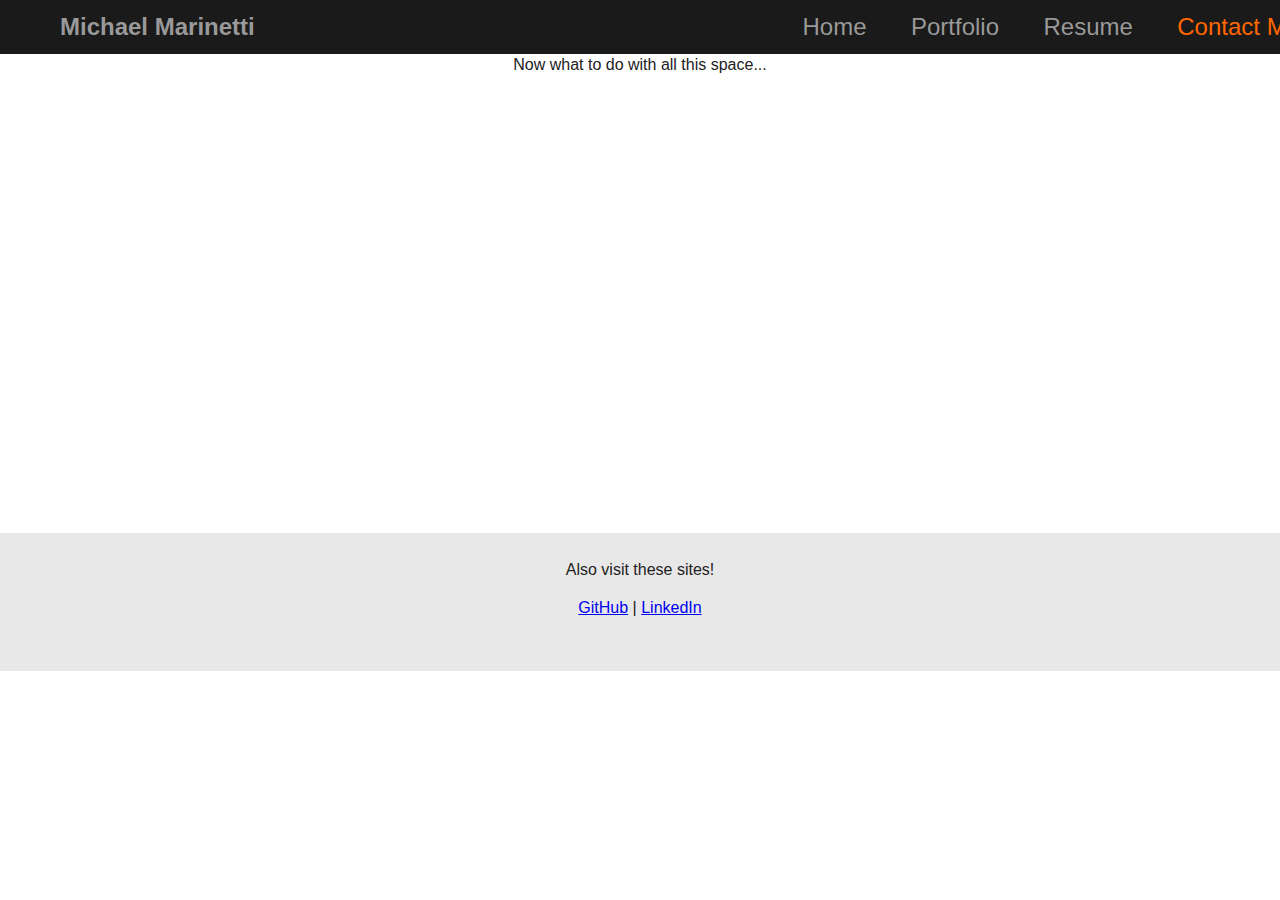
<file: contact.html>
<!DOCTYPE html>
<!--[if lt IE 7]>      <html class="no-js lt-ie9 lt-ie8 lt-ie7"> <![endif]-->
<!--[if IE 7]>         <html class="no-js lt-ie9 lt-ie8"> <![endif]-->
<!--[if IE 8]>         <html class="no-js lt-ie9"> <![endif]-->
<!--[if gt IE 8]><!--> <html class="no-js"> <!--<![endif]-->
    <head>
        <meta charset="utf-8">
        <meta http-equiv="X-UA-Compatible" content="IE=edge">
        <title>Michael Marinetti</title>
        <meta name="description" content="">
        <meta name="viewport" content="width=device-width, initial-scale=1">

        <!-- Place favicon.ico and apple-touch-icon.png in the root directory -->

        <link rel="stylesheet" href="css/normalize.css">
        <link rel="stylesheet" href="css/main.css">
        <link rel="stylesheet" href="css/contact.css">
        <script src="https://ajax.googleapis.com/ajax/libs/jquery/1.11.1/jquery.min.js"></script>
        <script src="js/vendor/modernizr-2.6.2.min.js"></script>
        <script src="js/game.js"></script>
    </head>
    <body>
        <!--[if lt IE 7]>
            <p class="browsehappy">You are using an <strong>outdated</strong> browser. Please <a href="http://browsehappy.com/">upgrade your browser</a> to improve your experience.</p>
        <![endif]-->

        <ul id="navigationbar">
        	<li><h1 id="name">Michael Marinetti</h1></li>
            <li><a class="navtext" href="index.html">Home</a></li>
            <li><a class="navtext" href="portfolio.html">Portfolio</a></li>
            <li><a class="navtext" href="resume.html">Resume</a></li>
            <li><a class="navtext" href="#">Contact Me</a></li>
        </ul>
        
        <div id="contactinfo">
        	<p>Hi! If you wish to contact me, send me an email at: <a href="mailto:mmarinetti92@gmail.com">mmarinetti92@gmail.com</a> and I'll get back to you as soon as I can. Thanks!</p>
            <p>Now what to do with all this space...</p>
        </div>
        
        <canvas id="c" width="400" height="400">
        </canvas>
        
        <footer>
        	<p>Also visit these sites!</p>
            <p><a href="https://github.com/mmarinetti/" target="_blank">GitHub</a> | <a href="https://www.linkedin.com/pub/michael-marinetti/98/474/aa7" target="_blank">LinkedIn</a></p>
        </footer>

        <script>window.jQuery || document.write('<script src="js/vendor/jquery-1.10.2.min.js"><\/script>')</script>
       <!-- <script src="js/plugins.js"></script>
        <script src="js/main.js"></script>-->

        <!-- Google Analytics: change UA-XXXXX-X to be your site's ID. -->
        <!--<script>
            (function(b,o,i,l,e,r){b.GoogleAnalyticsObject=l;b[l]||(b[l]=
            function(){(b[l].q=b[l].q||[]).push(arguments)});b[l].l=+new Date;
            e=o.createElement(i);r=o.getElementsByTagName(i)[0];
            e.src='//www.google-analytics.com/analytics.js';
            r.parentNode.insertBefore(e,r)}(window,document,'script','ga'));
            ga('create','UA-XXXXX-X');ga('send','pageview');
        </script>-->
    </body>
</html>
</file>
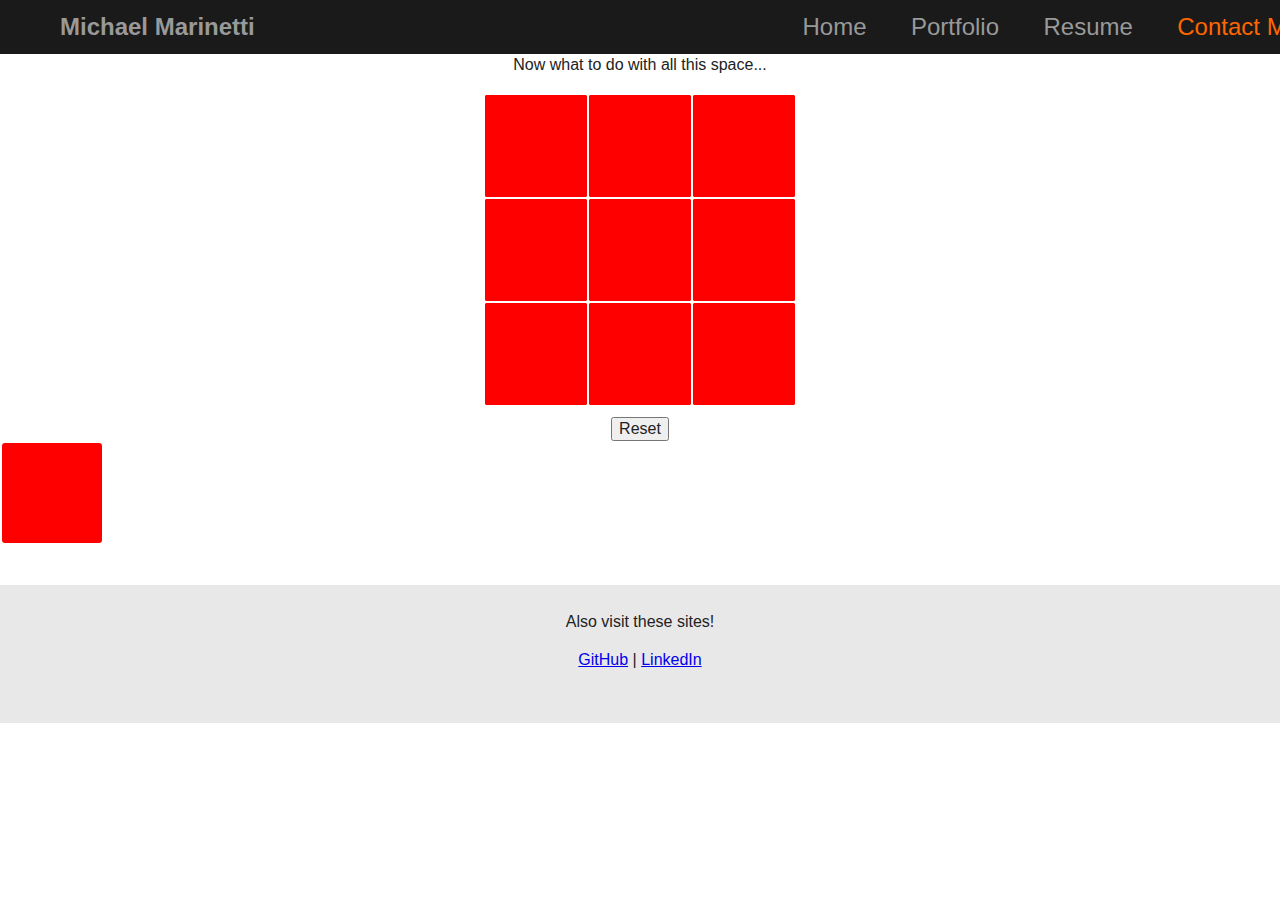
<file: oldgame.html>
<!DOCTYPE html>
<!--[if lt IE 7]>      <html class="no-js lt-ie9 lt-ie8 lt-ie7"> <![endif]-->
<!--[if IE 7]>         <html class="no-js lt-ie9 lt-ie8"> <![endif]-->
<!--[if IE 8]>         <html class="no-js lt-ie9"> <![endif]-->
<!--[if gt IE 8]><!--> <html class="no-js"> <!--<![endif]-->
    <head>
        <meta charset="utf-8">
        <meta http-equiv="X-UA-Compatible" content="IE=edge">
        <title>Michael Marinetti</title>
        <meta name="description" content="">
        <meta name="viewport" content="width=device-width, initial-scale=1">

        <!-- Place favicon.ico and apple-touch-icon.png in the root directory -->

        <link rel="stylesheet" href="css/normalize.css">
        <link rel="stylesheet" href="css/main.css">
        <link rel="stylesheet" href="css/contact.css">
        <script src="https://ajax.googleapis.com/ajax/libs/jquery/1.11.1/jquery.min.js"></script>
        <script src="js/vendor/modernizr-2.6.2.min.js"></script>
        <script src="js/oldgame.js"></script>
    </head>
    <body>
        <!--[if lt IE 7]>
            <p class="browsehappy">You are using an <strong>outdated</strong> browser. Please <a href="http://browsehappy.com/">upgrade your browser</a> to improve your experience.</p>
        <![endif]-->

        <ul id="navigationbar">
        	<li><h1 id="name">Michael Marinetti</h1></li>
            <li><a class="navtext" href="index.html">Home</a></li>
            <li><a class="navtext" href="portfolio.html">Portfolio</a></li>
            <li><a class="navtext" href="resume.html">Resume</a></li>
            <li><a class="navtext" href="#">Contact Me</a></li>
        </ul>
        
        <div id="contactinfo">
        	<p>Hi! If you wish to contact me, send me an email at: <a href="mailto:mmarinetti92@gmail.com">mmarinetti92@gmail.com</a> and I'll get back to you as soon as I can. Thanks!</p>
            <p>Now what to do with all this space...</p>
        </div>
        
        <table id="game">
        	<tr id="row1">
        		<td class="box" id="box1"></td>
            	<td class="box" id="box2"></td>
            	<td class="box" id="box3"></td>
            </tr>
            <tr id="row2">
        		<td class="box" id="box4"></td>
            	<td class="box" id="box5"></td>
            	<td class="box" id="box6"></td>
            </tr>
            <tr id="row3">
        		<td class="box" id="box7"></td>
            	<td class="box" id="box8"></td>
            	<td class="box" id="box9"></td>
            </tr>
        </table>
        
        <input id="resetButton" type="button" value="Reset" />
        
        <div id="winner">
        	<h3>YOU WIN!</h3>
        </div>
        
        <div id="moving">
        </div>
        
        <footer>
        	<p>Also visit these sites!</p>
            <p><a href="https://github.com/mmarinetti/" target="_blank">GitHub</a> | <a href="https://www.linkedin.com/pub/michael-marinetti/98/474/aa7" target="_blank">LinkedIn</a></p>
        </footer>

        <script>window.jQuery || document.write('<script src="js/vendor/jquery-1.10.2.min.js"><\/script>')</script>
       <!-- <script src="js/plugins.js"></script>
        <script src="js/main.js"></script>-->

        <!-- Google Analytics: change UA-XXXXX-X to be your site's ID. -->
        <!--<script>
            (function(b,o,i,l,e,r){b.GoogleAnalyticsObject=l;b[l]||(b[l]=
            function(){(b[l].q=b[l].q||[]).push(arguments)});b[l].l=+new Date;
            e=o.createElement(i);r=o.getElementsByTagName(i)[0];
            e.src='//www.google-analytics.com/analytics.js';
            r.parentNode.insertBefore(e,r)}(window,document,'script','ga'));
            ga('create','UA-XXXXX-X');ga('send','pageview');
        </script>-->
    </body>
</html>
</file>
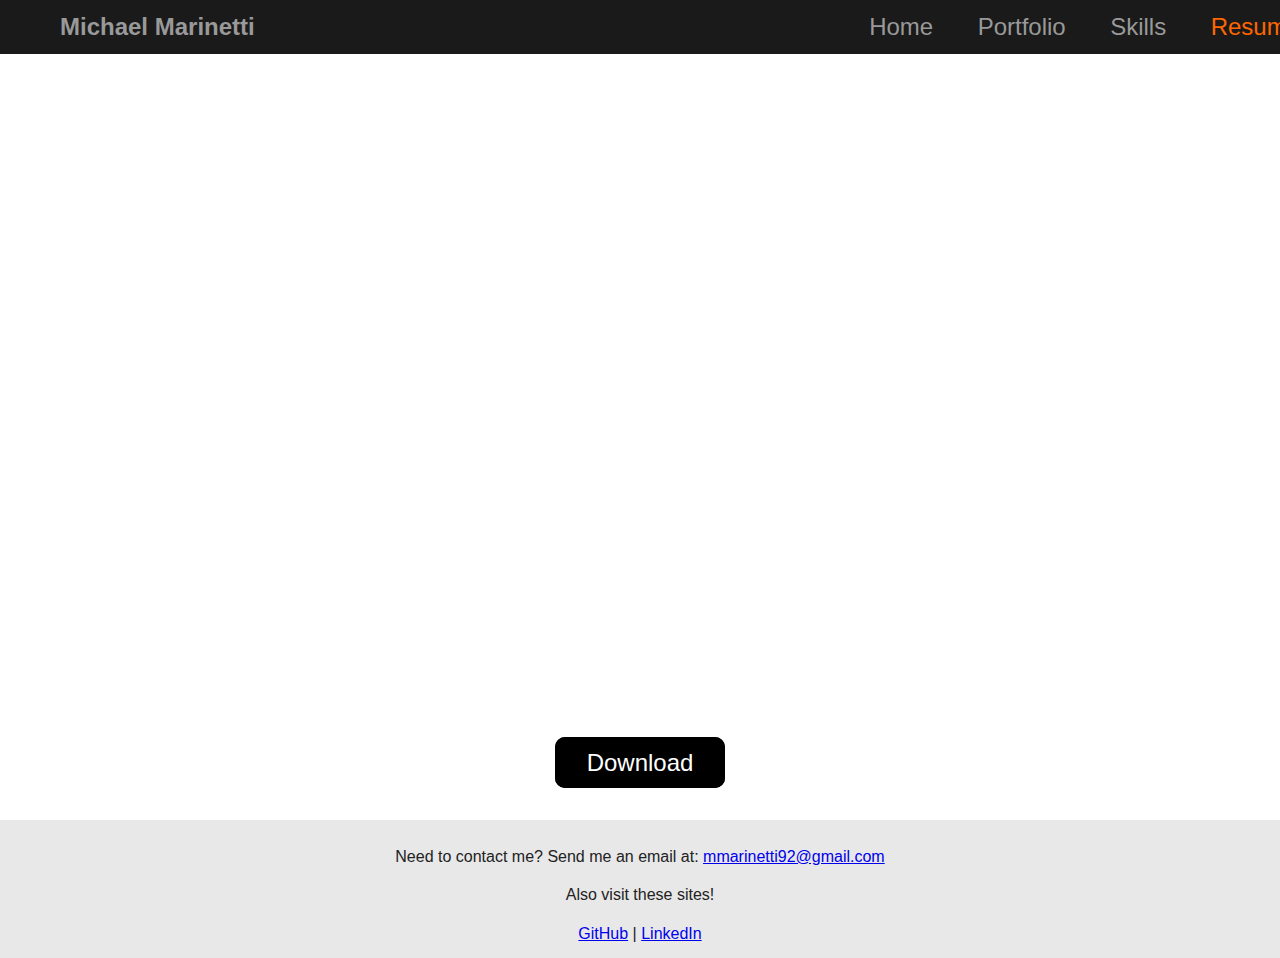
<file: resume.html>
<!DOCTYPE html>
<!--[if lt IE 7]>      <html class="no-js lt-ie9 lt-ie8 lt-ie7"> <![endif]-->
<!--[if IE 7]>         <html class="no-js lt-ie9 lt-ie8"> <![endif]-->
<!--[if IE 8]>         <html class="no-js lt-ie9"> <![endif]-->
<!--[if gt IE 8]><!--> <html class="no-js"> <!--<![endif]-->
    <head>
        <meta charset="utf-8">
        <meta http-equiv="X-UA-Compatible" content="IE=edge">
        <title>Michael Marinetti</title>
        <meta name="description" content="">
        <meta name="viewport" content="width=device-width, initial-scale=1">

        <!-- Place favicon.ico and apple-touch-icon.png in the root directory -->

        <link rel="stylesheet" href="css/normalize.css">
        <link rel="stylesheet" href="css/main.css">
        <link rel="stylesheet" href="css/resume.css">
        <script src="https://ajax.googleapis.com/ajax/libs/jquery/1.11.1/jquery.min.js"></script>
        <script src="js/vendor/modernizr-2.6.2.min.js"></script>
        <script src="js/mobilenavdisplay.js"></script>
    </head>
    <body>
        <!--[if lt IE 7]>
            <p class="browsehappy">You are using an <strong>outdated</strong> browser. Please <a href="http://browsehappy.com/">upgrade your browser</a> to improve your experience.</p>
        <![endif]-->

        <ul id="navigationbar">
        	<li><h1 id="name">Michael Marinetti</h1></li>
            <li><a class="navtext" href="index.html">Home</a></li>
            <li><a class="navtext" href="index.html#projects">Portfolio</a></li>
            <li><a class="navtext" href="index.html#skills">Skills</a></li>
            <li><a class="navtext" href="#">Resume</a></li>
            <li><a id="menu" href="#">Menu</a></li>
            <!--<li><a class="navtext" href="contact.html">Contact Me</a></li>-->
        </ul>
        
        <ul id="mobilenavbar">
        	<li><a class="navtext" href="index.html">Home</a></li>
            <li><a class="navtext" href="index.html#projects">Portfolio</a></li>
            <li><a class="navtext" href="index.html#skills">Skills</a></li>
            <li><a class="navtext" href="#">Resume</a></li>
        </ul>
        
        <iframe src="img/Resume.pdf" frameborder="0"></iframe>
        
        <div id="download">
        	<a href="img/Resume.pdf" download="img/Resume.pdf">Download</a>
        </div>
        
        <footer>
        	<p>Need to contact me? Send me an email at: <a href="mailto:mmarinetti92@gmail.com">mmarinetti92@gmail.com</a></p>
        	<p>Also visit these sites!</p>
            <p><a href="https://github.com/mmarinetti/" target="_blank">GitHub</a> | <a href="https://www.linkedin.com/pub/michael-marinetti/98/474/aa7" target="_blank">LinkedIn</a></p>
        </footer>

        <script>window.jQuery || document.write('<script src="js/vendor/jquery-1.10.2.min.js"><\/script>')</script>
       <!-- <script src="js/plugins.js"></script>
        <script src="js/main.js"></script>-->

        <!-- Google Analytics: change UA-XXXXX-X to be your site's ID. -->
        <!--<script>
            (function(b,o,i,l,e,r){b.GoogleAnalyticsObject=l;b[l]||(b[l]=
            function(){(b[l].q=b[l].q||[]).push(arguments)});b[l].l=+new Date;
            e=o.createElement(i);r=o.getElementsByTagName(i)[0];
            e.src='//www.google-analytics.com/analytics.js';
            r.parentNode.insertBefore(e,r)}(window,document,'script','ga'));
            ga('create','UA-XXXXX-X');ga('send','pageview');
        </script>-->
    </body>
</html>
</file>
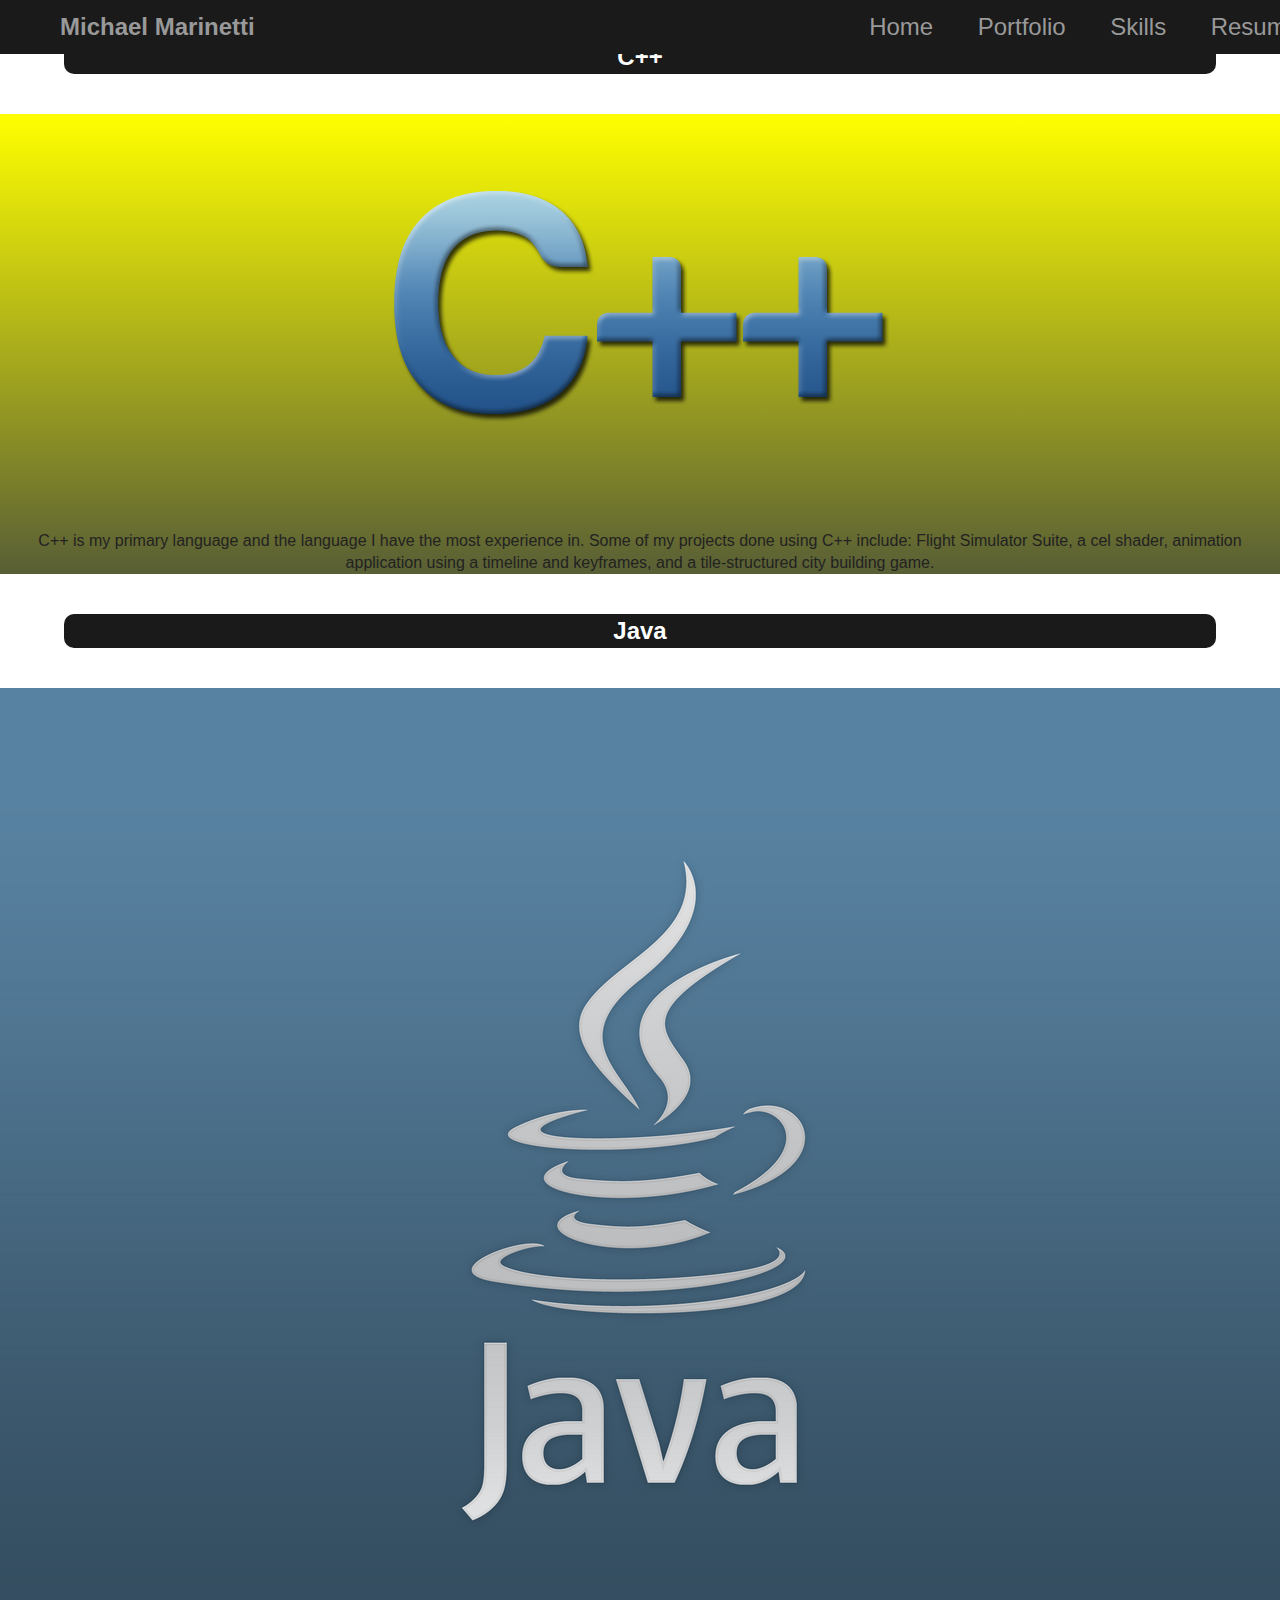
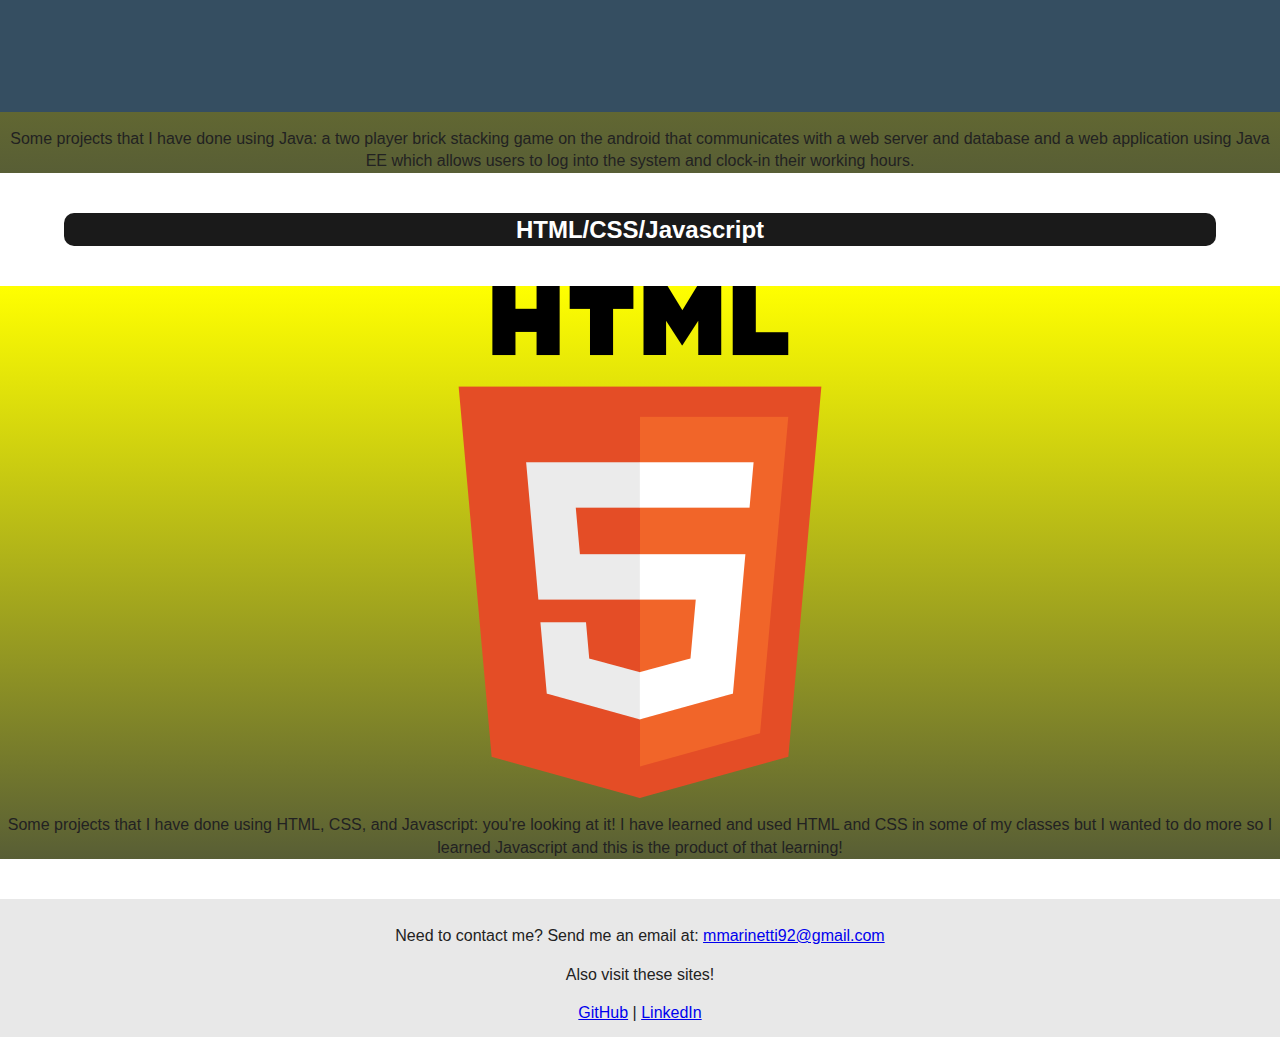
<file: skills.html>
<!DOCTYPE html>
<!--[if lt IE 7]>      <html class="no-js lt-ie9 lt-ie8 lt-ie7"> <![endif]-->
<!--[if IE 7]>         <html class="no-js lt-ie9 lt-ie8"> <![endif]-->
<!--[if IE 8]>         <html class="no-js lt-ie9"> <![endif]-->
<!--[if gt IE 8]><!--> <html class="no-js"> <!--<![endif]-->
    <head>
        <meta charset="utf-8">
        <meta http-equiv="X-UA-Compatible" content="IE=edge">
        <title>Michael Marinetti</title>
        <meta name="description" content="">
        <meta name="viewport" content="width=device-width, initial-scale=1">

        <!-- Place favicon.ico and apple-touch-icon.png in the root directory -->

        <link rel="stylesheet" href="css/normalize.css">
        <link rel="stylesheet" href="css/main.css">
        <link type="text/css" rel="stylesheet" href="css/skills.css">
        <script src="https://ajax.googleapis.com/ajax/libs/jquery/1.11.1/jquery.min.js"></script>
        <script src="js/vendor/modernizr-2.6.2.min.js"></script>
        <script src="js/load.js"></script>
        <script src="js/mobilenavdisplay.js"></script>
    </head>
    <body>
        <!--[if lt IE 7]>
            <p class="browsehappy">You are using an <strong>outdated</strong> browser. Please <a href="http://browsehappy.com/">upgrade your browser</a> to improve your experience.</p>
        <![endif]-->
        
        <!--<div id="loadHeader"></div>-->

        <ul id="navigationbar">
        	<li><h1 id="name">Michael Marinetti</h1></li>
            <li><a class="navtext" href="index.html">Home</a></li>
            <li><a class="navtext" href="portfolio.html">Portfolio</a></li>
            <li><a class="navtext" href="#">Skills</a></li>
            <li><a class="navtext" href="resume.html">Resume</a></li>
            <li><a id="menu" href="#">Menu</a></li>
            <!--<li><a class="navtext" href="contact.html">Contact Me</a></li>-->
        </ul>
        
        <ul id="mobilenavbar">
        	<li><a class="navtext" href="#">Home</a></li>
            <li><a class="navtext" href="portfolio.html">Portfolio</a></li>
            <li><a class="navtext" href="#">Skills</a></li>
            <li><a class="navtext" href="resume.html">Resume</a></li>
        </ul>
        
        <h2>C++</h2>
        <div class="skill">
        	<img src="img/c-logo.png">
            <p>C++ is my primary language and the language I have the most experience in. Some of my projects done using C++ include: Flight Simulator Suite, a cel shader, animation application using a timeline and keyframes, and a tile-structured city building game.</p>
        </div>
        
        <h2>Java</h2>
        <div class="skill">
        	<img src="img/java.png">
            <p>Some projects that I have done using Java: a two player brick stacking game on the android that communicates with a web server and database and a web application using Java EE which allows users to log into the system and clock-in their working hours.</p>
        </div>
        
        <h2>HTML/CSS/Javascript</h2>
        <div class="skill">
        	<img src="img/html.png">
            <p>Some projects that I have done using HTML, CSS, and Javascript: you're looking at it! I have learned and used HTML and CSS in some of my classes but I wanted to do more so I learned Javascript and this is the product of that learning!</p>
        </div>
        
        <div id="loadFooter"></div>
        <!--<footer>
        	<p>Need to contact me? Send me an email at: <a href="mailto:mmarinetti92@gmail.com">mmarinetti92@gmail.com</a></p>
        	<p>Also visit these sites!</p>
            <p><a href="https://github.com/mmarinetti/" target="_blank">GitHub</a> | <a href="https://www.linkedin.com/pub/michael-marinetti/98/474/aa7" target="_blank">LinkedIn</a></p>
        </footer>-->

        <script>window.jQuery || document.write('<script src="js/vendor/jquery-1.10.2.min.js"><\/script>')</script>
       <!-- <script src="js/plugins.js"></script>
        <script src="js/main.js"></script>-->

        <!-- Google Analytics: change UA-XXXXX-X to be your site's ID. -->
        <!--<script>
            (function(b,o,i,l,e,r){b.GoogleAnalyticsObject=l;b[l]||(b[l]=
            function(){(b[l].q=b[l].q||[]).push(arguments)});b[l].l=+new Date;
            e=o.createElement(i);r=o.getElementsByTagName(i)[0];
            e.src='//www.google-analytics.com/analytics.js';
            r.parentNode.insertBefore(e,r)}(window,document,'script','ga'));
            ga('create','UA-XXXXX-X');ga('send','pageview');
        </script>-->
    </body>
</html>
</file>
<file: css/main.css>
/*! HTML5 Boilerplate v4.3.0 | MIT License | http://h5bp.com/ */

/*
 * What follows is the result of much research on cross-browser styling.
 * Credit left inline and big thanks to Nicolas Gallagher, Jonathan Neal,
 * Kroc Camen, and the H5BP dev community and team.
 */

/* ==========================================================================
   Base styles: opinionated defaults
   ========================================================================== */

html,
button,
input,
select,
textarea {
    color: #222;
}

html {
    font-size: 1em;
    line-height: 1.4;
}

/*
 * Remove text-shadow in selection highlight: h5bp.com/i
 * These selection rule sets have to be separate.
 * Customize the background color to match your design.
 */

::-moz-selection {
    background: #b3d4fc;
    text-shadow: none;
}

::selection {
    background: #b3d4fc;
    text-shadow: none;
}

/*
 * A better looking default horizontal rule
 */

hr {
    display: block;
    height: 1px;
    border: 0;
    border-top: 1px solid #ccc;
    margin: 1em 0;
    padding: 0;
}

/*
 * Remove the gap between images, videos, audio and canvas and the bottom of
 * their containers: h5bp.com/i/440
 */

audio,
canvas,
img,
video {
    vertical-align: middle;
}

/*
 * Remove default fieldset styles.
 */

fieldset {
    border: 0;
    margin: 0;
    padding: 0;
}

/*
 * Allow only vertical resizing of textareas.
 */

textarea {
    resize: vertical;
}

/* ==========================================================================
   Browse Happy prompt
   ========================================================================== */

.browsehappy {
    margin: 0.2em 0;
    background: #ccc;
    color: #000;
    padding: 0.2em 0;
}

/* ==========================================================================
   Author's custom styles
   ========================================================================== */

body {
	height: 100%;
	background-color: #fa;
	text-align: center;
}

h2 {
	background-color: #1a1a1a;
	text-align: center;
	width: 90%;
	margin: 40px auto;
	color: white;
	border-radius: 10px;
	-webkit-border-radius: 10px;
	-moz-border-radius: 10px;
}

#navigationbar {
	position: fixed;
	width: 100%;
	top: 0;
	background-color: #1a1a1a;
	margin-top: 0;
	margin-bottom: 0;
	padding-top: 10px;
	padding-bottom: 10px;
	list-style: none;
	z-index: 10;
	text-align: right;
}

#lastNav {
	margin-right: 40px;
}

.navtext {
	color: #999;
	margin-top: 0;
	margin-bottom: 0;
	padding-right: 20px;
	padding-left: 20px;
	font-size: 24px;
}

#navigationbar a {
	text-decoration: none;
}

#navigationbar a:hover {
	color: #f60;
}

navigationbar ul, mobilenavbar ul {
	/*padding-right: 50px;*/
}

ul li {
	display: inline;
}

#name {
	text-align: left;
	color: #999;
	font-size: 24px;
	margin-top: 0;
	margin-bottom: 0;
	margin-right: auto;
	margin-left: 20px;
	display: inline;
	float: left;
}

#container {
	min-height: 100%;
	height: auto !important;
	height: 100%;
	margin: 0 auto -8em; /* the bottom margin is the negative value of the footer's height */
}

footer, .push {
	height: 8em; /* .push must be the same height as .footer */
}

footer {
	margin-top: 40px;
	padding-top: 10px;
	background-color: #e8e8e8;
}

#mobilenavbar {
	display: none;
	background-color: #424242;
	margin-top: 0;
	padding-top: 10px;
	padding-bottom: 10px;
	list-style: none;
	
	background: #1a1a1a;
}
#mobilenavbar a {
	text-decoration: none;
}

#mobilenavbar a:hover {
	color: #f60;
}

#menu {
	display: none;
	color: #999;
	margin-top: 0;
	margin-bottom: 0;
	padding-right: 20px;
	padding-left: 20px;
	font-size: 24px;
	border: 2px solid #f60;
	border-radius: 10px;
	-webkit-border-radius: 10px;
	-moz-border-radius: 10px;
}

/* ==========================================================================
   Helper classes
   ========================================================================== */

/*
 * Image replacement
 */

.ir {
    background-color: transparent;
    border: 0;
    overflow: hidden;
    /* IE 6/7 fallback */
    *text-indent: -9999px;
}

.ir:before {
    content: "";
    display: block;
    width: 0;
    height: 150%;
}

/*
 * Hide from both screenreaders and browsers: h5bp.com/u
 */

.hidden {
    display: none !important;
    visibility: hidden;
}

/*
 * Hide only visually, but have it available for screenreaders: h5bp.com/v
 */

.visuallyhidden {
    border: 0;
    clip: rect(0 0 0 0);
    height: 1px;
    margin: -1px;
    overflow: hidden;
    padding: 0;
    position: absolute;
    width: 1px;
}

/*
 * Extends the .visuallyhidden class to allow the element to be focusable
 * when navigated to via the keyboard: h5bp.com/p
 */

.visuallyhidden.focusable:active,
.visuallyhidden.focusable:focus {
    clip: auto;
    height: auto;
    margin: 0;
    overflow: visible;
    position: static;
    width: auto;
}

/*
 * Hide visually and from screenreaders, but maintain layout
 */

.invisible {
    visibility: hidden;
}

/*
 * Clearfix: contain floats
 *
 * For modern browsers
 * 1. The space content is one way to avoid an Opera bug when the
 *    `contenteditable` attribute is included anywhere else in the document.
 *    Otherwise it causes space to appear at the top and bottom of elements
 *    that receive the `clearfix` class.
 * 2. The use of `table` rather than `block` is only necessary if using
 *    `:before` to contain the top-margins of child elements.
 */

.clearfix:before,
.clearfix:after {
    content: " "; /* 1 */
    display: table; /* 2 */
}

.clearfix:after {
    clear: both;
}

/*
 * For IE 6/7 only
 * Include this rule to trigger hasLayout and contain floats.
 */

.clearfix {
    *zoom: 1;
}

/* ==========================================================================
   EXAMPLE Media Queries for Responsive Design.
   These examples override the primary ('mobile first') styles.
   Modify as content requires.
   ========================================================================== */

@media only screen and (min-width: 35em) {
    /* Style adjustments for viewports that meet the condition */
}

@media (max-width: 970px) {
	.navtext {
		display: none;
	}
	
	#menu {
		display: inline-block;
		margin-right: 80px;
	}
	
	#mobilenavbar {
		display: block;
		position: relative;
	}
	
	#mobilenavbar .navtext {
		text-align: center;
	}
	
	#navigationbar {
		position: relative;
	}
}

@media print,
       (-o-min-device-pixel-ratio: 5/4),
       (-webkit-min-device-pixel-ratio: 1.25),
       (min-resolution: 120dpi) {
    /* Style adjustments for high resolution devices */
}

/* ==========================================================================
   Print styles.
   Inlined to avoid required HTTP connection: h5bp.com/r
   ========================================================================== */

@media print {
    * {
        background: transparent !important;
        color: #000 !important; /* Black prints faster: h5bp.com/s */
        box-shadow: none !important;
        text-shadow: none !important;
    }

    a,
    a:visited {
        text-decoration: underline;
    }

    a[href]:after {
        content: " (" attr(href) ")";
    }

    abbr[title]:after {
        content: " (" attr(title) ")";
    }

    /*
     * Don't show links for images, or javascript/internal links
     */

    .ir a:after,
    a[href^="javascript:"]:after,
    a[href^="#"]:after {
        content: "";
    }

    pre,
    blockquote {
        border: 1px solid #999;
        page-break-inside: avoid;
    }

    thead {
        display: table-header-group; /* h5bp.com/t */
    }

    tr,
    img {
        page-break-inside: avoid;
    }

    img {
        max-width: 100% !important;
    }

    @page {
        margin: 0.5cm;
    }

    p,
    h2,
    h3 {
        orphans: 3;
        widows: 3;
    }

    h2,
    h3 {
        page-break-after: avoid;
    }
}
</file>
<file: css/contact.css>
@charset "utf-8";
/* CSS Document */

body {
	display: block;
}

#contactinfo {
	text-align: center;
}

#game {
	margin: 0 auto;
}

#row1 {
}

#row2 {
}

#row3 {
}

#box1 {}
#box2 {}
#box3 {}
#box4 {}
#box5 {}
#box6 {}
#box7 {}
#box8 {}
#box9 {}
#moving {
	position: relative;
	background-color: #ff0000;
	height: 100px;
	width: 100px;
	border-radius: 5px;
	-webkit-border-radius: 5px;
	-moz-border-radius: 5px;
	border: 2px solid #ffffff;
}

#resetButton {
	margin-top: 10px;
}

.box {
	background-color: #ff0000;
	height: 100px;
	width: 100px;
	border-radius: 5px;
	-webkit-border-radius: 5px;
	-moz-border-radius: 5px;
	border: 2px solid #ffffff;
}

#winner {
	display: none;
}

li:nth-child(5) a {
	color: #f60;
}
</file>
<file: css/resume.css>
@charset "utf-8";
/* CSS Document */

html, body {
	height: 100%;
}

iframe {
	width: 100%;
	height: inherit;
	margin: 0 auto;
	height: 80%;
}

#download {
	margin-bottom: 20px;
	margin-top: 20px;
	text-align: center;
}

#download a {
	text-decoration: none;
	font-size: 150%;
	background-color: #000;
	color: #fff;
	padding: 10px 30px;
	border: 2px solid #000;
	border-radius: 10px;
	-webkit-border-radius: 10px;
	-moz-border-radius: 10px;
}

li:nth-child(5) a {
	color: #f60;
}

@media (max-width: 780px) {
	li:nth-child(4) a {
		color: #f60;
	}
}
</file>
<file: css/skills.css>
@charset "utf-8";
/* CSS Document */

#skillscontainer {
	background-color: #e6e6e6;
	width: 90%;
	margin: 0 auto;
}

#skillscontainer table {
	margin: 0 auto;
}

#skillscontainer table table tr {
	line-height: 60px;
	text-align: right;
}

.skillsgraphcontainer {
	width: 400px;
	height: 250px;
	background: url(../img/graph_background.jpg);
}

.skillsgraphcontainer ul {
	margin: 0;
	padding: 0;
	list-style: none;
}

.skillsgraphcontainer li {
	width: 30px;
	height: 250px;
	margin: 0 22px;
	position: relative;
	float: left;
}

.skillsgraphcontainer li a {
	position: absolute;
	bottom: 0;
	width: 100%;
	height: 0;
}

.skill {
	background: #ffff00; /* Old browsers */
	background: -moz-linear-gradient(top,  #ffff00 0%, #585e35 100%); /* FF3.6+ */
	background: -webkit-gradient(linear, left top, left bottom, color-stop(0%,#ffff00), color-stop(100%,#585e35)); /* Chrome,Safari4+ */
	background: -webkit-linear-gradient(top,  #ffff00 0%,#585e35 100%); /* Chrome10+,Safari5.1+ */
	background: -o-linear-gradient(top,  #ffff00 0%,#585e35 100%); /* Opera 11.10+ */
	background: -ms-linear-gradient(top,  #ffff00 0%,#585e35 100%); /* IE10+ */
	background: linear-gradient(to bottom,  #ffff00 0%,#585e35 100%); /* W3C */
	filter: progid:DXImageTransform.Microsoft.gradient( startColorstr='#ffff00', endColorstr='#585e35',GradientType=0 ); /* IE6-9 */
}

.skillsgraphcontainer li a:hover {
	background-color: #F30;
}

.skillsgraphcontainer li a[title]:hover:after {
  content: attr(title);
  padding: 4px 8px;
  color: #333;
  position: absolute;
  left: 0;
  top: 100%;
  white-space: nowrap;
  z-index: 20px;
  -moz-border-radius: 5px;
  -webkit-border-radius: 5px;
  border-radius: 5px;
  -moz-box-shadow: 0px 0px 4px #222;
  -webkit-box-shadow: 0px 0px 4px #222;
  box-shadow: 0px 0px 4px #222;
  background-image: -moz-linear-gradient(top, #eeeeee, #cccccc);
  background-image: -webkit-gradient(linear,left top,left bottom,color-stop(0, #eeeeee),color-stop(1, #cccccc));
  background-image: -webkit-linear-gradient(top, #eeeeee, #cccccc);
  background-image: -moz-linear-gradient(top, #eeeeee, #cccccc);
  background-image: -ms-linear-gradient(top, #eeeeee, #cccccc);
  background-image: -o-linear-gradient(top, #eeeeee, #cccccc);
}

.skill-label {
	color: white;
	margin: 220px 0 0 15px;
	padding: 0;
}

.tabletext {
	background-color: #000;
	color: #fff;
	padding: 5px;
}

.arrow-right {
	width: 0; 
	height: 0; 
	border-top: 13px solid transparent;
	border-bottom: 13px solid transparent;
	
	border-left: 13px solid #000;
}
</file>
